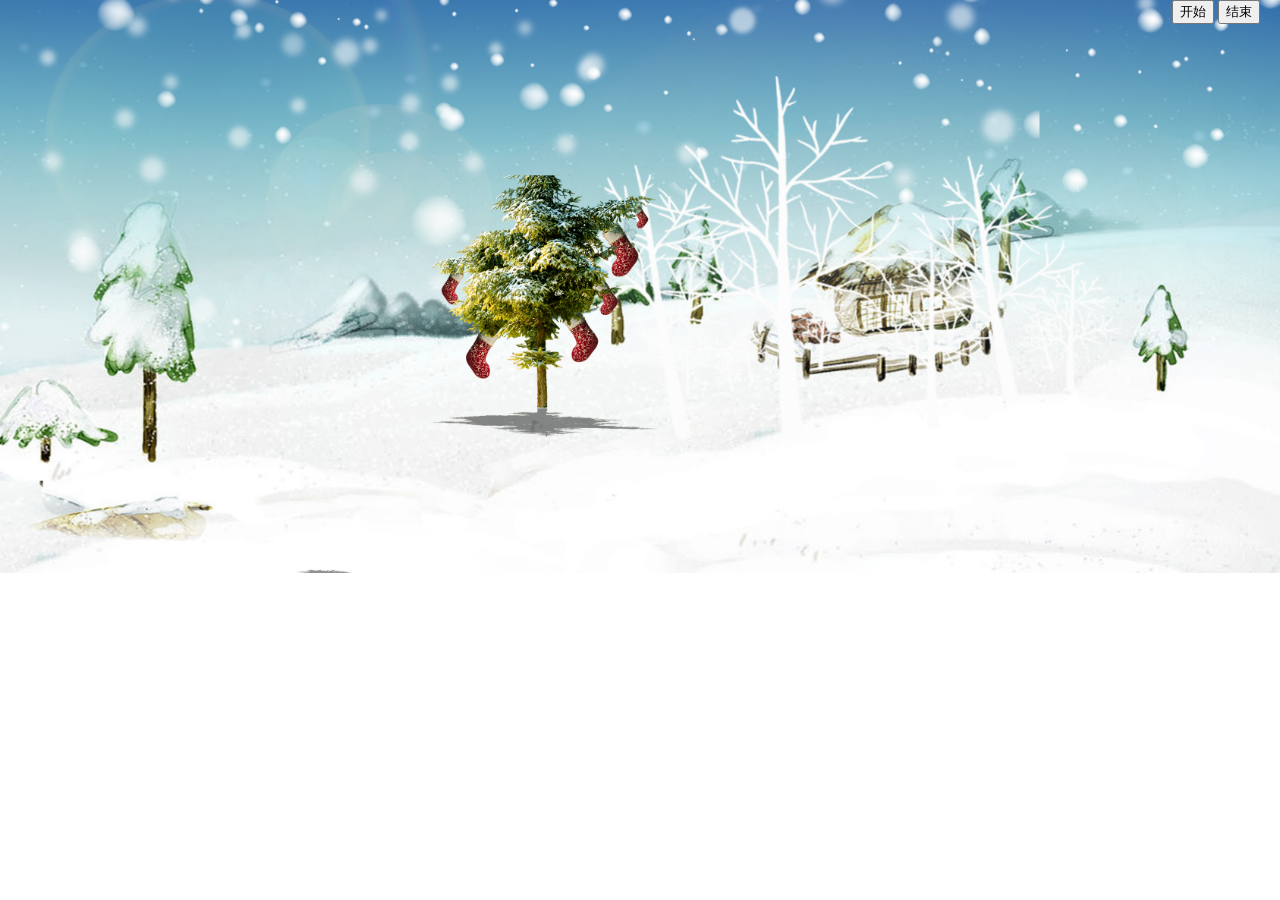
<file: snow/index.html>
<!DOCTYPE html>
<html>
<head>
	<title></title>
	<meta charset="utf-8" />
	<link rel="stylesheet" type="text/css" href="src/css/base.css">
</head>
<body>
<!-- <img src="http://ie.microsoft.com/testdrive/Performance/LetItSnow/res/Snowflakes.png" id="J-image"> -->
<div class="btn-wrap">
	<input type="button" value="开始" id="J-start"/>
	<input type="button" value="结束" id="J-stop"/>
</div>
<script type="text/javascript" data-main="src/js/app.js" src="src/js/lib/require.js"></script>
</body>
</html>
</file>
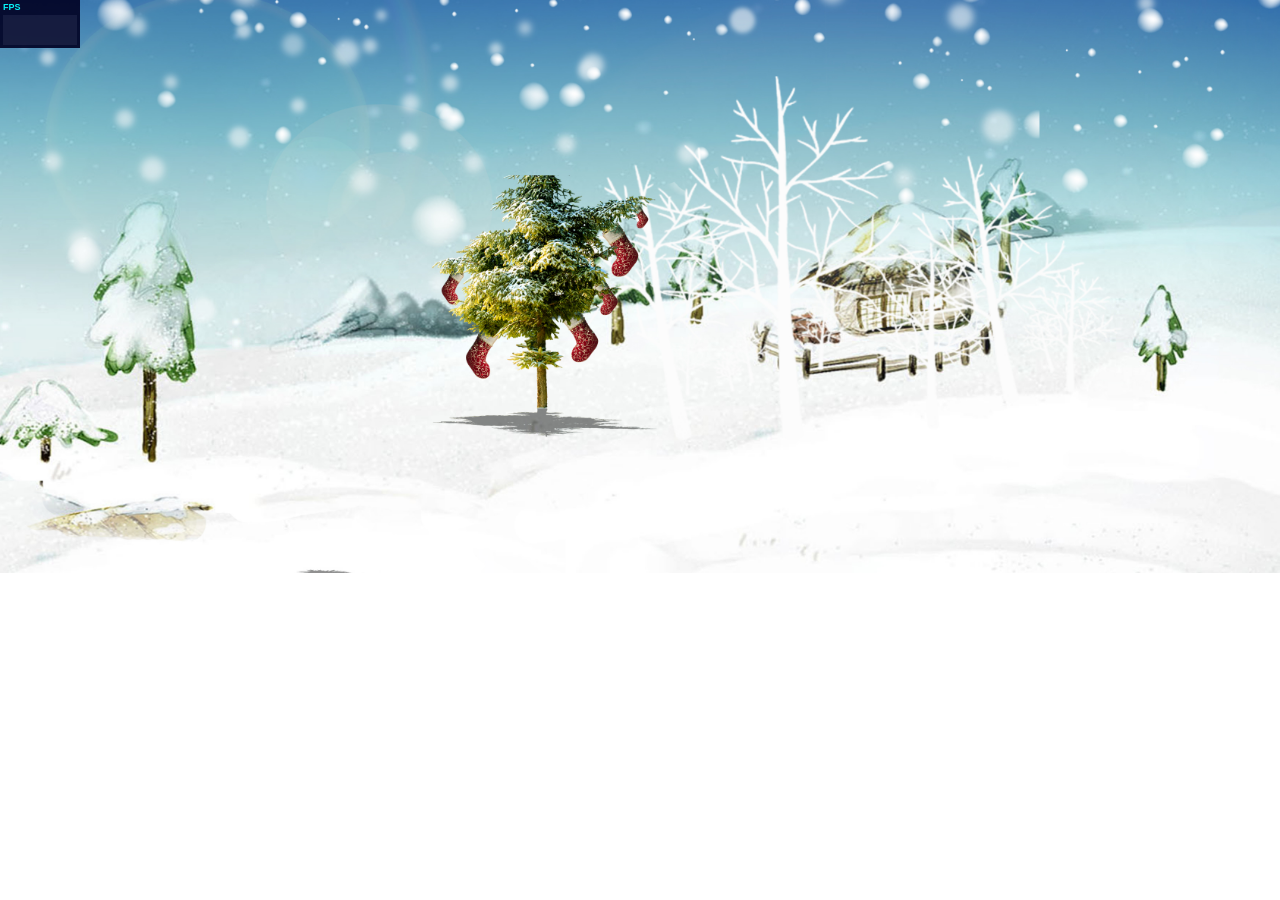
<file: snow2/index.html>
<!DOCTYPE html>
<html>
<head>
	<title></title>
	<meta charset="utf-8" />
	<style type="text/css">
	body,canvas{
		margin:0;
		padding: 0
	}
	</style>
</head>
<body style="background:url(src/img/bk.jpg) no-repeat;background-size:cover;">
<script type="text/javascript" src="../Stats.js"></script>
<script type="text/javascript">
	var stats = new Stats();
	stats.setMode(0); // 0: fps, 1: ms

	var total = 0;

	// Align top-left
	stats.domElement.style.position = 'absolute';
	stats.domElement.style.left = '0px';
	stats.domElement.style.top = '0px';
	document.body.appendChild( stats.domElement );

	//getWindowSize
	var doc = document.documentElement;
	function getWinSize(){
		var sc_w = doc.clientWidth;
		var sc_h = doc.clientHeight;
		return {width : sc_w,height:sc_h};
	};

	//animation
	
	var canvas = document.createElement('canvas');
	canvas.style.position = 'absolute';
	canvas.dragable = 'false';
	var ctx = canvas.getContext('2d');
	var winSize = getWinSize();
	canvas.width = winSize.width;
	canvas.height = winSize.height;
	document.body.appendChild(canvas);
	//load img
	(function loadImag(){
		var img = new Image();
		img.onload = function(){
			new Snowflow(canvas,img);
		};
		img.src = "http://ie.microsoft.com/testdrive/Performance/LetItSnow/res/Snowflakes.png";
	})();
	//initSnowflower
	var Snowflow = function(canvas,img){
			this.canvas = canvas;
			this.ctx = this.canvas.getContext('2d');
			this.img = img;
			this.w = this.canvas.width;
			this.h = this.canvas.height;
			this.particles = [];
			this.maskerParticle = [];
			this.ChristmasText = []
			this.dt = 20;
			this.bindEvt();
			this.init();
		};
		Snowflow.prototype = {
			constructor:Snowflow,
			init:function(){
				var me = this;
				var count = 0;
				var requestId;
				window.onresize = function(){
					var winSize = getWinSize();
					me.canvas.width = winSize.width;
					me.canvas.height = winSize.height;
					cancelAnimationFrame(requestId);
					requestId = null;
					loop();
				};
				var loop = function(){
					stats.begin();
					if(count % 2 == 0){
						if(me.particles.length < 300){
							me.add();
							me.grow();
							me.draw();
						}
					}
					stats.end();
					count ++;
					requestId = requestAnimationFrame(loop);
				};
				loop();
			},
			add:function(){
				var me = this;
				var img = this.img;
				var particle = {
					position: {x :Math.random() * me.w, y:-8},
					velocity:{ vx : 2 - Math.random()*2, vy : 3 + Math.random()*3},
					//添加的时候就确定了位置
					imgPos: Math.floor(Math.random()*4 + 0),
					life:1,
					scale: (Math.random()*0.9 + 0.1),
					radius: 1 + Math.random()*5,
					age:0
				};
				this.particles.push(particle);
			},
			grow:function(){
				for(var i =0,len = this.particles.length;i<len;i++){
					var p = this.particles[i];
					p.position.y += p.velocity.vy;
					p.position.x += p.velocity.vx;
					p.age += 0.005;
					if(p.position.y >= this.h){
						total ++ ;
						if(total % 50 == 0){
							this.maskerParticle.push(p);
						}
						this.particles.splice(i,1);
						len = this.particles.length;
					}
				}
			},
			'events':{
				'mousedown':'mouseDown',
				'mouseup':'mouseUp'
			},
			mouseDown :function(){
				console.log('mousedown');
				if(this.mouseStatus.up == 0){
					return;
				}

				this.mouseStatus.up = 0;

				this.proxyMouseMove = this.mouseMove.bind(this);
				this.canvas.addEventListener('mousemove',this.proxyMouseMove,false);
			},
			mouseMove : function(e){
				this.eraser(e.pageX,e.pageY);
				window.getSelection ? window.getSelection().removeAllRanges() : document.selection.empty();
			},
			proxyMouseMove :null,
			mouseUp:function(){
				console.log('up');
				this.mouseStatus.up = 1;
				this.canvas.removeEventListener('mousemove',this.proxyMouseMove,false);
				this.proxyMouseMove = null;
				return false;
			},
			//擦除效果舞台
			postCard:function(){
				var canvas = this.postCardCanvas = document.createElement('canvas');
				var ctx = this.postCardCtx = canvas.getContext('2d');
				var winSize = getWinSize();
					canvas.width = winSize.width;
					canvas.height = winSize.height;
				canvas.draggable = false;

				ctx.font="20px 黑体";
				ctx.fillStyle = "#000";
				ctx.fillText("稍等片刻，页面将被大雪覆盖,移动鼠标可进行擦除",400,200);

				document.body.appendChild(canvas);
				this.mouseStatus = {
					up:1,
					down:0
				};
				return ctx;
			},
			drawMaker:function(){
				var img = this.img;
				var canvas = this.postCardCanvas;
				var ctx = this.postCardCtx;
				var w = canvas.width;
				var h = canvas.height;
				var me = this;
				//ctx.clearRect(0,0,w,h);
				if(this.maskerParticle.length && this.maskerParticle.length < 10000){
					
					//ctx.clearRect(0,0,w,h);
					for(var i = 0,len = this.maskerParticle.length;i<len;i++){
						var p = this.maskerParticle[i];
						//ctx.save();       
						// //从图中截取一部分渲染
						ctx.drawImage(
		                // source image
		                    img,
		                // 开始截取坐标x
		                    p.imgPos,
		                // source y
		                    0,
		                // source width
		                    20,
		                // source height
		                   20,
		                // target x
		                    Math.random()*w,
		                //target y
		                    Math.random()*h,
		                // target width(缩放)
		                    20*p.scale,
		                // target height
		                    20*p.scale);
						//this.fillMerryChristmasText(p);
					}
				}
			},
			fillMerryChristmasText:function(p){
				var canvas,ctx,
					img = this.img;
				if(!document.getElementById('J-merryChristmasText')){
					canvas = document.createElement('canvas');
					canvas.id = 'J-merryChristmasText';
					canvas.width = 500;
					canvas.height = 300;
					ctx = canvas.getContext('2d');
				}
				ctx.clearRect(0,0,500,300);
				

				this.ChristmasText.push(p);
				for(var i = 0,len = this.ChristmasText.length;i<len;i++){
					var p1 = this.ChristmasText[i];
					ctx.drawImage(
		                // source image
		                    img,
		                // 开始截取坐标x
		                    p1.imgPos,
		                // source y
		                    0,
		                // source width
		                    20,
		                // source height
		                   20,
		                // target x
		                    Math.random()*500,
		                //target y
		                    Math.random()*300,
		                // target width(缩放)
		                    20*p1.scale,
		                // target height
		                    20*p1.scale);
				}
				ctx.globalCompositeOperation = "destination-out";
				ctx.font="20px 黑体";
				ctx.fillStyle = "#000";
				ctx.fillText("Messsssss",0,0);


			},
			bindEvt:function(){
				var canvas = this.canvas,
					events = this.events;
				var ctx = this.postCard();

				for(var type in events){
					canvas.addEventListener(type,this[events[type]].bind(this),false);
				}
			},
			eraser:function(mouseX,mouseY){
				var ctx = this.postCardCtx;
				ctx.globalCompositeOperation = "destination-out";
				//ctx.clearRect(mouseX,mouseY,100,100);
				ctx.fillStyle = "#777";
				ctx.beginPath();
				ctx.arc(mouseX,mouseY,20,0,Math.PI*2,true);
				ctx.closePath();
				ctx.fill();
				ctx.globalCompositeOperation = "source-over";
			},
			draw:function(){
				var ctx = this.ctx;
				var img = this.img;
				ctx.clearRect(0,0,this.w,this.h);
				for(var i =0,len = this.particles.length;i<len;i++){
					var p = this.particles[i];

					//从图中截取一部分渲染
					ctx.drawImage(
	                // source image
	                    img,
	                // 开始截取坐标x
	                    p.imgPos* 20,
	                // source y
	                    0,
	                // source width
	                    20,
	                // source height
	                   20,
	                // target x
	                    p.position.x,
	                //target y
	                    p.position.y,
	                // target width(缩放)
	                    20*p.scale,
	                // target height
	                    20*p.scale);
				}

				//drawMasker
				this.drawMaker();

			}

		};

</script>
</body>
</html>
</file>
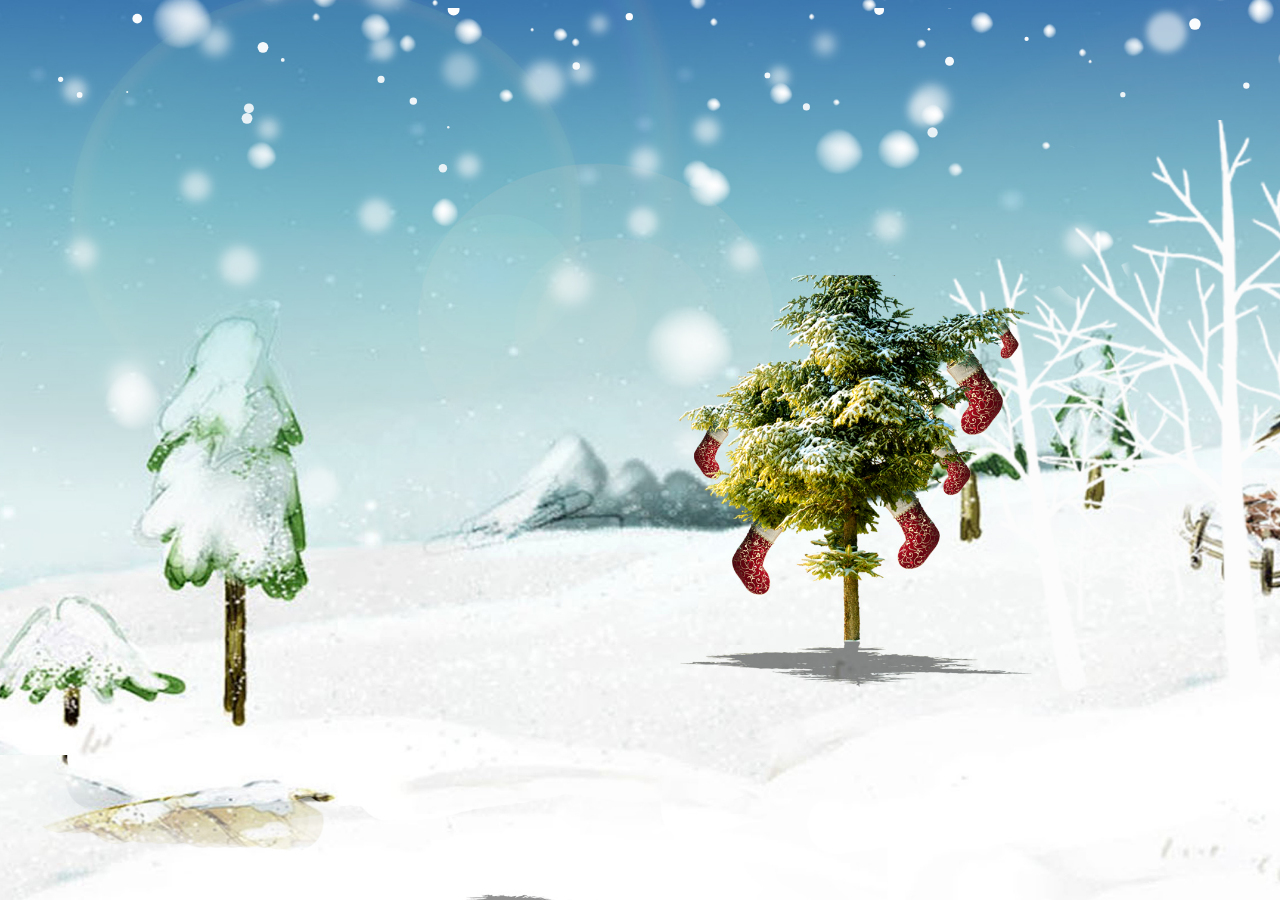
<file: snow/test2.html>
<html>
<head>
	<title></title>
</head>
<body style="background:url(src/img/bk.jpg) no-repeat;background-size:cover;">
	<canvas id="canvas" width="1600" height="500"></canvas>
	<script type="text/javascript">
		var Snowflow = function(){
			this.canvas = document.getElementsByTagName('canvas')[0];
			this.ctx = this.canvas.getContext('2d');
			this.w = this.canvas.width;
			this.h = this.canvas.height;
			this.particles = [];
			this.dt = 20;
			this.init();
		};
		Snowflow.prototype = {
			constructor:Snowflow,
			init:function(){
				var me = this;
				var count = 0;
				var loop = function(){
					if(count % 2 == 0){
						if(me.particles.length < 300){
							me.add();
							me.grow();
							me.draw();
						}
					}
					count ++;
					requestAnimationFrame(loop);
				};
				loop();
			},
			add:function(){
				var me = this;
				var particle = {
					position: {x :Math.random() * me.w, y:-8},
					velocity:{ vx : 2 - Math.random()*2, vy : 3 + Math.random()*3},
					life:1,
					radius: 1 + Math.random()*5,
					age:0
				};
				this.particles.push(particle);
			},
			grow:function(){
				for(var i =0,len = this.particles.length;i<len;i++){
					var p = this.particles[i];
					//console.log(p.velocity);
					p.position.y += p.velocity.vy;
					p.position.x += p.velocity.vx;
					p.age += 0.005;
					if(p.position.y >= this.h){
						this.particles.splice(i,1);
						len = this.particles.length;
					}
				}
			},
			draw:function(){
				var ctx = this.ctx;
				ctx.clearRect(0,0,this.w,this.h);
				for(var i =0,len = this.particles.length;i<len;i++){
					var p = this.particles[i];
					var alpha = 1 - p.age / p.life;
					ctx.fillStyle = 'rgba(255,255,255,'+ alpha.toFixed(2) +')';
					ctx.beginPath();
					//console.log(p.position.y);
					ctx.arc(p.position.x,p.position.y,p.radius,0,Math.PI*2,true);
					ctx.closePath();
					ctx.fill();
				}
			}

		};
		new Snowflow();


	</script>
</body>
</html>
</file>
<file: snow/src/css/base.css>
body,
ul,
li,
div,
p,
canvas {
  margin: 0;
  padding: 0;
}
ul,
li {
  list-style: none;
}
body {
  background: url(../img/bk.jpg) no-repeat;
  background-size: cover;
}
.btn-wrap {
  position: absolute;
  top: 0;
  right: 20px;
  z-index: 2;
}
</file>
